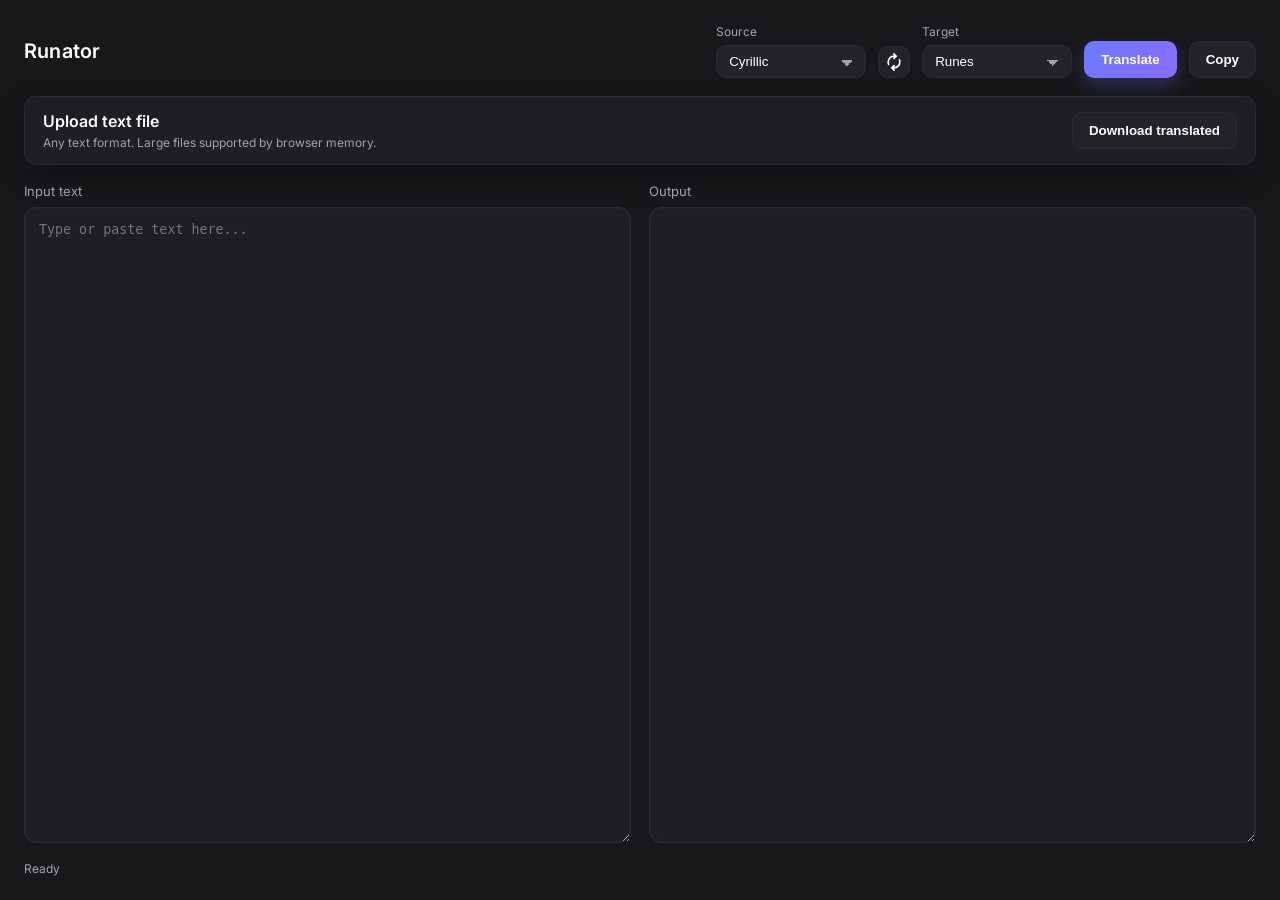
<file: index.html>
<!doctype html>
<html lang="en">
  <head>
    <meta charset="UTF-8" />
    <meta name="viewport" content="width=device-width, initial-scale=1" />
    <title>Runator</title>
    <meta http-equiv="refresh" content="0; url=Web/index.html" />
    <script>
      window.location.replace("Web/index.html");
    </script>
  </head>
  <body>
    <p><a href="Web/index.html">Open Runator</a></p>
  </body>
</html>
</file>
<file: Web/styles.css>
:root {
  color-scheme: dark;
  --bg: #18181b;
  --panel: #1f1f23;
  --panel-2: #232329;
  --border: #2b2b33;
  --text: #ffffff;
  --muted: #a1a1aa;
  --accent: #6a7cff;
  --accent-2: #8b6bff;
  --shadow: 0 10px 30px rgba(0, 0, 0, 0.35);
  --radius: 12px;
}

* {
  box-sizing: border-box;
}

body {
  margin: 0;
  background: var(--bg);
  color: var(--text);
  font-family: "Inter", system-ui, -apple-system, Segoe UI, sans-serif;
}

.app {
  min-height: 100vh;
  padding: 24px;
  display: flex;
  flex-direction: column;
  gap: 18px;
}

.topbar {
  display: flex;
  align-items: center;
  justify-content: space-between;
  gap: 18px;
}

.title {
  font-size: 20px;
  font-weight: 600;
  letter-spacing: 0.2px;
}

.controls {
  display: flex;
  align-items: flex-end;
  gap: 12px;
  flex-wrap: wrap;
}

.select-group {
  display: flex;
  flex-direction: column;
  gap: 6px;
  font-size: 12px;
  color: var(--muted);
}

select {
  background: var(--panel-2);
  color: var(--text);
  border: 1px solid var(--border);
  border-radius: 10px;
  padding: 8px 12px;
  min-width: 150px;
  appearance: none;
  background-image: linear-gradient(45deg, transparent 50%, var(--muted) 50%),
    linear-gradient(135deg, var(--muted) 50%, transparent 50%);
  background-position: calc(100% - 18px) 55%, calc(100% - 12px) 55%;
  background-size: 6px 6px, 6px 6px;
  background-repeat: no-repeat;
}

.btn {
  border: 1px solid transparent;
  border-radius: 10px;
  padding: 10px 16px;
  cursor: pointer;
  font-weight: 600;
  transition: transform 0.15s ease, box-shadow 0.15s ease, background 0.15s ease;
}

.btn.icon {
  width: 32px;
  height: 32px;
  padding: 0;
  display: inline-flex;
  align-items: center;
  justify-content: center;
  background: var(--panel-2);
  border-color: var(--border);
}

.btn.icon img {
  width: 20px;
  height: 20px;
}

.btn.icon:hover {
  background: #2a2a31;
}

.btn.primary {
  background: linear-gradient(135deg, var(--accent), var(--accent-2));
  color: white;
  box-shadow: 0 8px 16px rgba(106, 124, 255, 0.25);
}

.btn.primary:hover {
  transform: translateY(-1px);
  box-shadow: 0 10px 20px rgba(106, 124, 255, 0.35);
}

.btn.ghost {
  background: var(--panel-2);
  border-color: var(--border);
  color: var(--text);
}

.btn.ghost:hover {
  background: #2a2a31;
}

.upload {
  display: flex;
}

.upload-card {
  display: flex;
  align-items: center;
  justify-content: space-between;
  gap: 16px;
  width: 100%;
  padding: 14px 18px;
  background: var(--panel);
  border: 1px solid var(--border);
  border-radius: var(--radius);
  box-shadow: var(--shadow);
}

.upload-card input {
  display: none;
}

.upload-text {
  display: flex;
  flex-direction: column;
  gap: 4px;
}

.upload-title {
  font-weight: 600;
}

.upload-subtitle {
  color: var(--muted);
  font-size: 12px;
}

.panes {
  display: grid;
  grid-template-columns: 1fr 1fr;
  gap: 18px;
  flex: 1;
}

.pane {
  display: flex;
  flex-direction: column;
  gap: 8px;
}

.pane-title {
  font-size: 13px;
  color: var(--muted);
}

textarea {
  flex: 1;
  min-height: 300px;
  padding: 14px;
  border-radius: var(--radius);
  border: 1px solid var(--border);
  background: var(--panel);
  color: var(--text);
  resize: vertical;
  box-shadow: inset 0 0 0 1px rgba(255, 255, 255, 0.02);
}

textarea::-webkit-scrollbar {
  width: 10px;
}

textarea::-webkit-scrollbar-track {
  background: #1b1b20;
  border-radius: 10px;
}

textarea::-webkit-scrollbar-thumb {
  background: #3a3a44;
  border-radius: 10px;
}

textarea::-webkit-scrollbar-thumb:hover {
  background: #4a4a56;
}

.status {
  color: var(--muted);
  font-size: 12px;
}

@media (max-width: 900px) {
  .panes {
    grid-template-columns: 1fr;
  }
}
</file>
